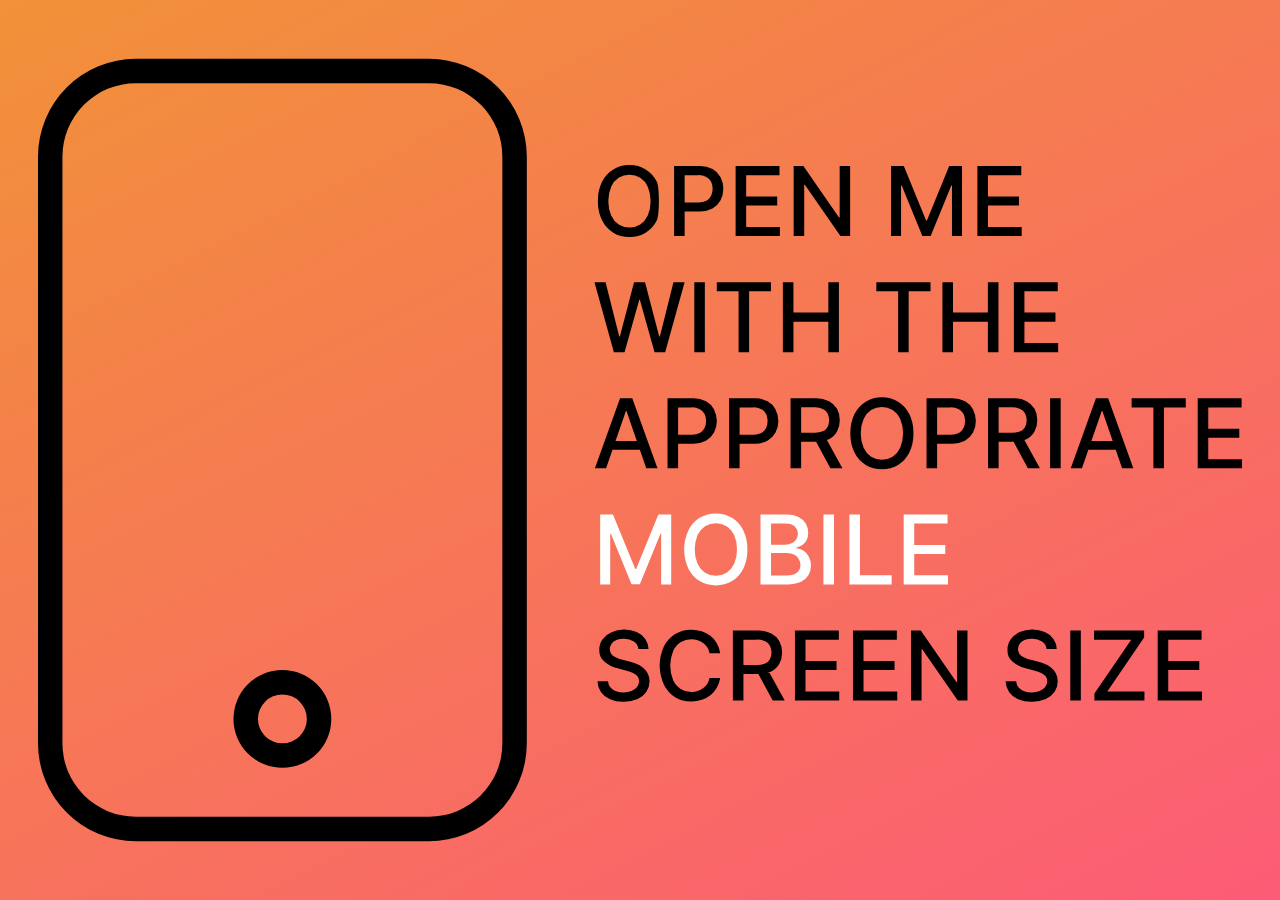
<file: index.html>
<!DOCTYPE html>
<html lang="en">
  <head>
    <meta charset="UTF-8" />
    <meta http-equiv="X-UA-Compatible" content="IE=edge" />
    <meta name="viewport" content="width=device-width, initial-scale=1.0" />
    <title>Syndicat Web Developers</title>
    <link rel="stylesheet" href="gallery.css" />
    <link rel="stylesheet" href="style.css" />
  </head>
  <body>
    <main>
      <div class="container">
        <div class="banner">
          <div class="banner-bg">
            <div class="profile">
              <div class="title">
                <h1>Syndicat</h1>
                <p>Website Developers</p>
              </div>
              <div class="logo">
                <img src="./IMG/logo.svg" alt="Logo" />
              </div>
            </div>
          </div>
        </div>
        <div class="front">
          <div class="navigator">
            <div data-index="1" class="nav-item active">Contact</div>
            <div data-index="2" class="nav-item">Home</div>
            <div data-index="3" class="nav-item">About</div>
            <div data-index="4" class="nav-item">Packages</div>
            <div class="indicator"></div>
          </div>
          <div>
            <div class="screen">
              <div class="wrapper">
                <div data-index="1" class="screen-container contact active">
                    <div class="contact-info">
                      <div class="icon-box">
                        <img src="./IMG/ICONS/phone.svg" alt="" />
                      </div>
                      <div class="info-box">
                        <p><a href="tel:0944291235">0944291235</a></p>
                        <p><a href="tel:0964534544">0964534544</a></p>
                        <p><a href="tel:0988727773">0988727773</a></p>
                      </div>
                    </div>
                    <div class="social-address">
                      <div>
                        <img src="./IMG/ICONS/instagram.svg" alt="" />
                        <a href="https://instagram.com/syndicat">/syndicat</a>
                      </div>
                      <div>
                        <img src="./IMG/ICONS/tiktok.svg" alt="" />
                        <a href="https://tiktok.com/syndicat">/syndicat</a>
                      </div>
                      <div>
                        <img src="./IMG/ICONS/telegram.svg" alt="" />
                        <a href="https://telegram.com/syndicat">@syndicat</a>
                      </div>
                      <div>
                        <img src="./IMG/ICONS/facebook.svg" alt="" />
                        <a href="https://facebook.com/syndicat">/syndicat</a>
                      </div>
                      <div>
                        <img src="./IMG/ICONS/linkedin.svg" alt="" />
                        <a href="https://linkedin.com/syndicat">/syndicat</a>
                      </div>
                    </div>
                    <div class="form">
                      <form action="./" method="POST">
                        <input autocomplete="name" type="text" name="name" placeholder="Name" />
                        <input autocomplete="tel" type="tel" name="phone" placeholder="Phone" />
                        <textarea   
                          name="message"
                          rows="3"
                          placeholder="Message"
                        ></textarea>
                        <input type="submit" name="submit" value="Send Message" />
                      </form>
                    </div>
                </div>
                <div data-index="2" class="screen-container">

                    <img class="hero-img" src="./IMG/hero.svg" alt="" />
                </div>
                <div data-index="3" class="screen-container">
                  <div class="bottom-blur-div"></div>
                  <div class="about-box">
                    <h3>About Us</h3>
                    <p>
                      We are <span class="brand-unique">syndicat</span> website developers. founded in 2023. Our aim is to make digital services affordable. our focus areas are:

                      <br>
                      <br> • Website development
                      <br> • UI/UX Design
                      <br> • NFC - Business Card
                    </p>
                    <h3>Gallery</h3>
                  </div>
                  <div class="magnific-img-container">
                    <div class="magnific-img">
                      <a class="image-popup-vertical-fit" href="./IMG/0893.png" title="Made by syndicat">
                        <img src="./IMG/0893.png" alt="Made by syndicat" />
                      </a>
                    </div>
                    <div class="magnific-img">
                      <a class="image-popup-vertical-fit" href="./IMG/Tablet Screen Mockups.png" title="Made by syndicat">
                        <img src="./IMG/Tablet Screen Mockups.png" alt="Made by syndicat" />
                      </a>
                    </div>
                    <div class="magnific-img">
                      <a class="image-popup-vertical-fit" href="./IMG/OWINKB1.png" title="Made by syndicat">
                        <img src="./IMG/OWINKB1.png" alt="Made by syndicat" />
                      </a>
                    </div>
                    <div class="magnific-img">
                      <a class="image-popup-vertical-fit" href="./IMG/Computer Monitor Mockup@0.75x.png" title="Made by syndicat">
                        <img src="./IMG/Computer Monitor Mockup@0.75x.png" alt="Made by syndicat" />
                      </a>
                    </div>
                    <div class="magnific-img">
                      <a class="image-popup-vertical-fit" href="./IMG/s0893.png" title="Made by syndicat">
                        <img src="./IMG/s0893.png" alt="Made by syndicat" />
                      </a>
                    </div>
                    <div class="magnific-img">
                      <a class="image-popup-vertical-fit" href="./IMG/pic1.jpg" title="Made by syndicat">
                        <img src="./IMG/pic1.jpg" alt="Made by syndicat" />
                      </a>
                    </div>
                    <div class="magnific-img">
                      <a class="image-popup-vertical-fit" href="./IMG/pic2.jpg" title="Made by syndicat">
                        <img src="./IMG/pic2.jpg" alt="Made by syndicat" />
                      </a>
                    </div>
                    <div class="magnific-img">
                      <a class="image-popup-vertical-fit" href="./IMG/pic3.jpg" title="Made by syndicat">
                        <img src="./IMG/pic3.jpg" alt="Made by syndicat" />
                      </a>
                    </div>

                  </div>
                </div>
                <div
                  data-index="4"
                  class="screen-container packages bottom-blur"
                >
                  <div>
                    <ul>
                      <li class="package-list">
                        <div class="li-img">
                          <img src="IMG/NFC-thumbnail.jpg" alt="" />
                        </div>
                        <div class="info">
                          <div>
                            <h3>NFC - Business Card</h3>
                            <p class="description">One time payment</p>
                          </div>
                          <div class="button">
                            <button>
                              <a href="IMG/nfc-info.jpg" download="nfc-syndicat.jpg">Save <img src="./IMG/ICONS/heart.svg" alt="" /></a>
                            </button>
                          </div>
                          <div class="rating">
                            <div class="stars">
                              <img src="./IMG/ICONS/star.svg" alt="" />
                              <img src="./IMG/ICONS/star.svg" alt="" />
                              <img src="./IMG/ICONS/star.svg" alt="" />
                              <img src="./IMG/ICONS/star.svg" alt="" />
                              <img src="./IMG/ICONS/star.svg" alt="" />
                            </div>
                            <p>5.0 <span>(25 Rate)</span></p>
                          </div>
                          <div class="price">
                            <p>900 Br.</p>
                          </div>
                        </div>
                      </li>
                      <li class="package-list">
                        <div class="li-img">
                          <img src="IMG/pic3.jpg" alt="" />
                        </div>
                        <div class="info">
                          <div>
                            <h3>Website Development</h3>
                            <p class="description">Custom designed</p>
                          </div>
                          <div class="button">
                            <button>
                              <a href="IMG/web-info.jpg" download="web-dev-syndicat.jpg">Save <img src="./IMG/ICONS/heart.svg" alt="" /></a>
                            </button>
                          </div>
                          <div class="rating">
                            <div class="stars">
                              <img src="./IMG/ICONS/star.svg" alt="" />
                              <img src="./IMG/ICONS/star.svg" alt="" />
                              <img src="./IMG/ICONS/star.svg" alt="" />
                              <img src="./IMG/ICONS/star.svg" alt="" />
                              <img src="./IMG/ICONS/star.svg" alt="" />
                            </div>
                            <p>5.0 <span>(25 Rate)</span></p>
                          </div>
                          <div class="price">
                            <p>7500 Br.</p>
                          </div>
                        </div>
                      </li>
                      <li class="package-list">
                        <div class="li-img">
                          <img src="IMG/pic2.jpg" alt="" />
                        </div>
                        <div class="info">
                          <div>
                            <h3>UI/UX Design</h3>
                            <p class="description">Inspired by your brand</p>
                          </div>
                          <div class="button">
                            <button>
                              <a href="IMG/ui-info.jpg" download="ui_ux-syndicat.jpg">Save <img src="./IMG/ICONS/heart.svg" alt="" /></a>
                            </button>
                          </div>
                          <div class="rating">
                            <div class="stars">
                              <img src="./IMG/ICONS/star.svg" alt="" />
                              <img src="./IMG/ICONS/star.svg" alt="" />
                              <img src="./IMG/ICONS/star.svg" alt="" />
                              <img src="./IMG/ICONS/star.svg" alt="" />
                              <img src="./IMG/ICONS/star.svg" alt="" />
                            </div>
                            <p>5.0 <span>(10 Rate)</span></p>
                          </div>
                          <div class="price">
                            <p>5000 Br.</p>
                          </div>
                        </div>
                      </li>

                      <div class="bottom-blur-div"></div>
                    </div>
                    </ul>
                  </div>
              </div>
            </div>
            <div class="tool-bar">
              <div class="tool-bar-item share-container">
                <img
                  class="tool-bar-icon"
                  src="./IMG/ICONS/share.svg"
                  alt="Share Icon"
                />
                <span class="tool-bar-text">Share</span>
              </div>
              <a class="tool-bar-item" href="https://t.me/syndicat">
                  <img
                    class="tool-bar-icon"
                    src="./IMG/ICONS/cart-shopping.svg"
                    alt="Share Icon"
                  />
                  <span class="tool-bar-text">Order Yours</span>
              </a>
              <div class="tool-bar-item save-contact">
                <img
                  class="tool-bar-icon"
                  src="./IMG/ICONS/download.svg"
                  alt="Share Icon"
                />
                <span class="tool-bar-text">Save Contact</span>
              </div>
            </div>
          </div>
        </div>
      </div>
      <div class="responsive">
        <img src="./IMG/ICONS/mobile-button.svg" alt="Mobile Icon" />
      </div>
    </main>

    <script src="./script.js"></script>
    <script src='jquery.min.js'></script>
    <script src='jquery.magnific-popup.min.js'></script>
    <script  src="./script2.js"></script>
    

  </body>
</html>
</file>
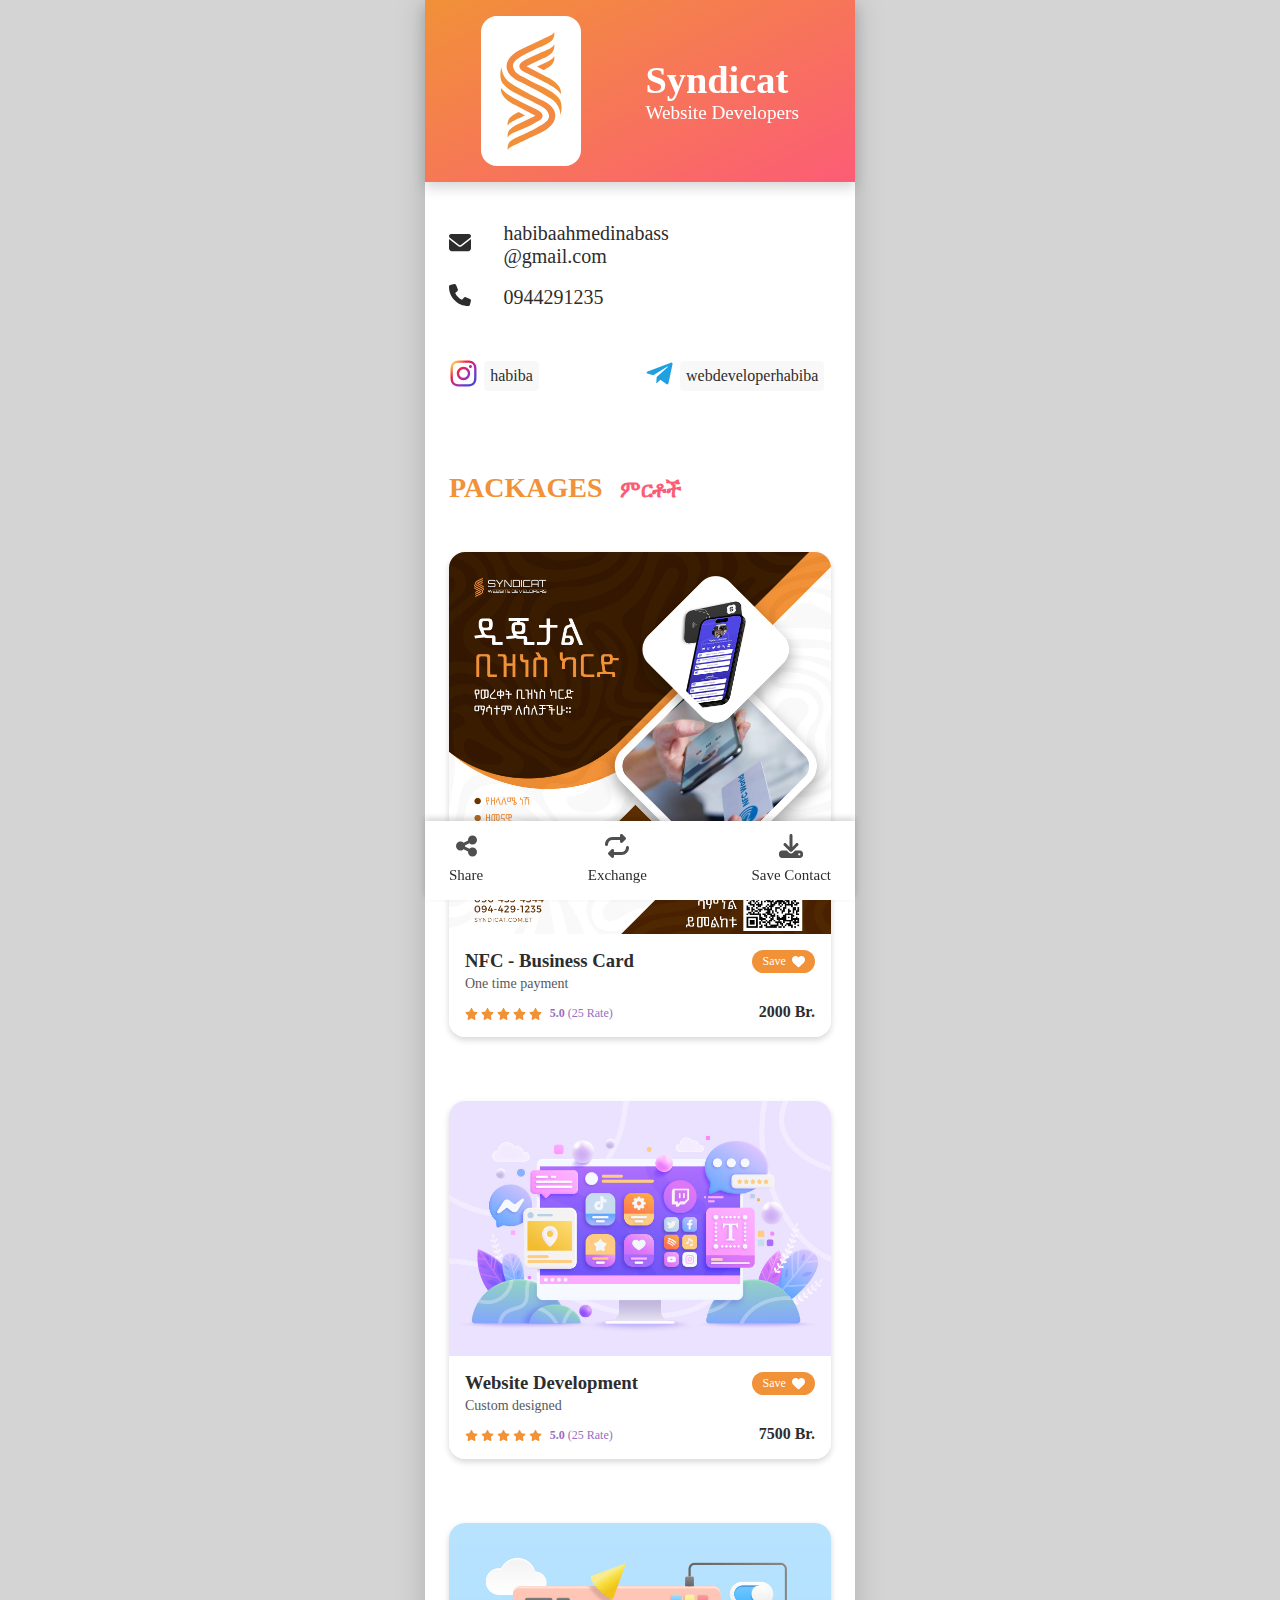
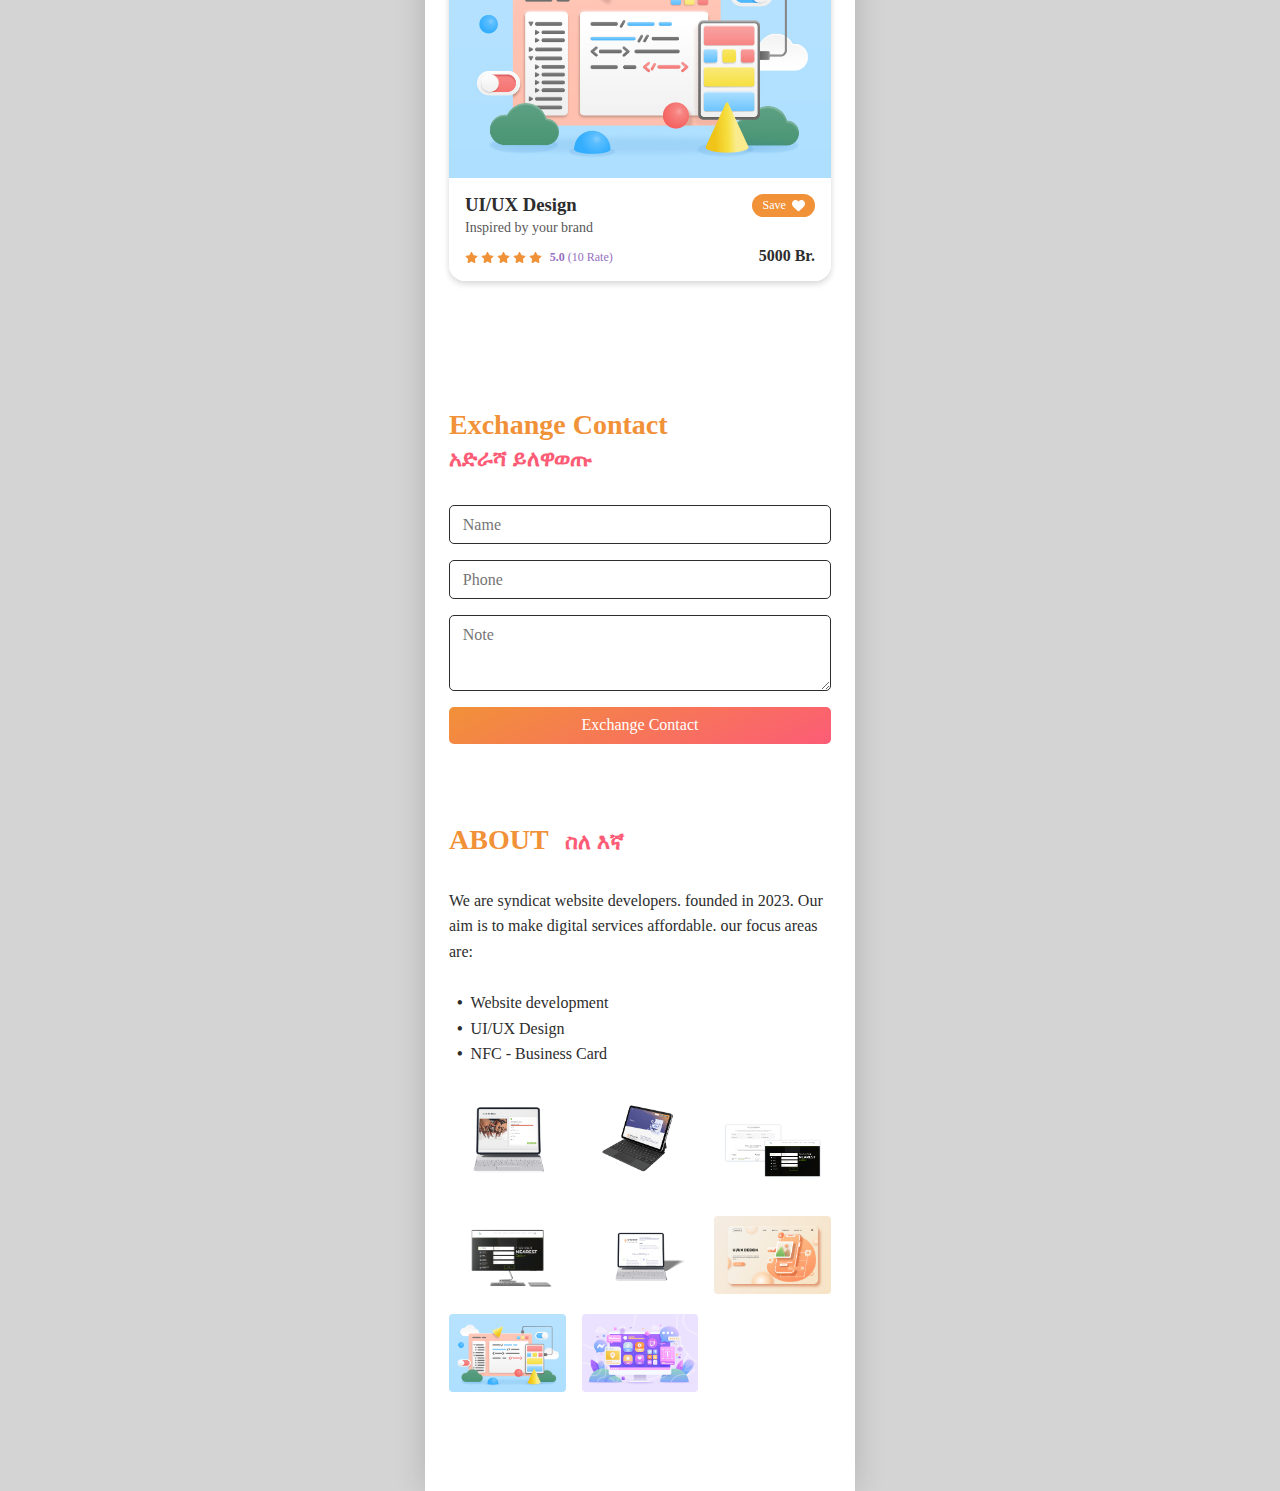
<file: syn3/index.html>
<!DOCTYPE html>
<html lang="en">
  <head>
    <meta charset="UTF-8" />
    <meta name="viewport" content="width=device-width, initial-scale=1.0" />
    <title>Syndicat Website Developers</title>
    <link rel="stylesheet" href="style.css" />
    <link rel="stylesheet" href="gallery.css" />
  </head>
  <body>
    <main>
      <div class="header">
        <div class="header-wrapper">
          <div class="container">
            <div class="header-wrapper-inner">
              <div class="logo">
                <img src="./IMG/logo.svg" alt="" />
              </div>
              <div class="title">
                <p class="title">Syndicat</p>
                <p class="title slogan">Website Developers</p>
              </div>
            </div>
          </div>
        </div>
      </div>
      <div class="contact">
        <div class="container">
          <div class="contact-inner">
            <div class="addresses">
              <div class="address">
                <div class="icon">
                  <img
                    class="icon address-icon"
                    src="./IMG/envelope.svg"
                    alt=""
                  />
                </div>
                <div>
                  <a href="mailto:habibaahmedinabass@gmail.com"
                    >habibaahmedinabass<br />@gmail.com</a
                  >
                </div>
              </div>
              <div class="address">
                <div class="icon">
                  <img class="icon address-icon" src="./IMG/phone.svg" alt="" />
                </div>
                <div class="phones">
                  <a href="tel:0944291235">0944291235</a>
                  <!-- <a href="tel:0964534544">0964534544</a> -->
                  <!-- <a href="tel:0988727773">0988727773</a> -->
                </div>
              </div>
            </div>
            <div class="socials">
              <a href="instagram.com">
                <div class="social">
                  <div class="icon">
                    <img class="icon" src="./IMG/instagram.svg" alt="" />
                  </div>
                  <div><p class="link-text">habiba</p></div>
                </div>
              </a>
              <!-- <a href="instagram.com">
                <div class="social">
                  <div class="icon">
                    <img class="icon" src="./IMG/facebook.svg" alt="" />
                  </div>
                  <div><p class="link-text">Syndicat</p></div>
                </div>
              </a> -->
              <!-- <a href="instagram.com">
                <div class="social">
                  <div class="icon">
                    <img class="icon" src="./IMG/tiktok.svg" alt="" />
                  </div>
                  <div><p class="link-text">Syndicat</p></div>
                </div>
              </a> -->
              <a href="t.me/web_designer_habiba">
                <div class="social">
                  <div class="icon">
                    <img class="icon" src="./IMG/telegram.svg" alt="" />
                  </div>
                  <div><p class="link-text">webdeveloperhabiba</p></div>
                </div>
              </a>
            </div>
          </div>
        </div>
      </div>
      <div class="section-title">
        <div class="container">
          <h2>PACKAGES <span class="amharic">ምርቶች</span></h2>
        </div>
      </div>
      <div class="packages container">
        <ul>
          <li class="package-list">
            <div class="li-img">
              <img src="../IMG/374 - Copy-2000-nfc.jpg" alt="" />
            </div>
            <div class="info">
              <div>
                <h3>NFC - Business Card</h3>
                <p class="description">One time payment</p>
              </div>
              <a
                class="save-link"
                href="../IMG/374 - Copy-2000-nfc.jpg"
                download="nfc-syndicat.jpg"
              >
                <div class="button">
                  <button>Save <img src="./IMG/heart.svg" alt="" /></button>
                </div>
              </a>
              <div class="rating">
                <div class="stars">
                  <img src="./IMG/star.svg" alt="" />
                  <img src="./IMG/star.svg" alt="" />
                  <img src="./IMG/star.svg" alt="" />
                  <img src="./IMG/star.svg" alt="" />
                  <img src="./IMG/star.svg" alt="" />
                </div>
                <p>5.0 <span>(25 Rate)</span></p>
              </div>
              <div class="price">
                <p>2000 Br.</p>
              </div>
            </div>
          </li>
          <li class="package-list">
            <div class="li-img">
              <img src="../IMG/pic3.jpg" alt="" />
            </div>
            <div class="info">
              <div>
                <h3>Website Development</h3>
                <p class="description">Custom designed</p>
              </div>
              <a
                class="save-link"
                href="../IMG/web-info.jpg"
                download="web-dev-syndicat.jpg"
              >
                <div class="button">
                  <button>
                    Save
                    <img src="./IMG/heart.svg" alt="" />
                  </button>
                </div>
              </a>
              <div class="rating">
                <div class="stars">
                  <img src="./IMG/star.svg" alt="" />
                  <img src="./IMG/star.svg" alt="" />
                  <img src="./IMG/star.svg" alt="" />
                  <img src="./IMG/star.svg" alt="" />
                  <img src="./IMG/star.svg" alt="" />
                </div>
                <p>5.0 <span>(25 Rate)</span></p>
              </div>
              <div class="price">
                <p>7500 Br.</p>
              </div>
            </div>
          </li>
          <li class="package-list">
            <div class="li-img">
              <img src="../IMG/pic2.jpg" alt="" />
            </div>
            <div class="info">
              <div>
                <h3>UI/UX Design</h3>
                <p class="description">Inspired by your brand</p>
              </div>
              <a
                class="save-link"
                href="../IMG/ui-info.jpg"
                download="ui_ux-syndicat.jpg"
              >
                <div class="button">
                  <button>Save <img src="./IMG/heart.svg" alt="" /></button>
                </div>
              </a>
              <div class="rating">
                <div class="stars">
                  <img src="./IMG/star.svg" alt="" />
                  <img src="./IMG/star.svg" alt="" />
                  <img src="./IMG/star.svg" alt="" />
                  <img src="./IMG/star.svg" alt="" />
                  <img src="./IMG/star.svg" alt="" />
                </div>
                <p>5.0 <span>(10 Rate)</span></p>
              </div>
              <div class="price">
                <p>5000 Br.</p>
              </div>
            </div>
          </li>
        </ul>
      </div>
      <div id="order" class="section-title">
        <div class="container">
          <h2>
            Exchange Contact<span class="amharic"
              ><br />
              አድራሻ ይለዋወጡ</span
            >
          </h2>
        </div>
      </div>
      <div class="order container">
        <div class="form">
          <form>
            <input
              autocomplete="name"
              type="text"
              name="name"
              placeholder="Name"
            />
            <input
              autocomplete="tel"
              type="tel"
              name="phone"
              placeholder="Phone"
            />
            <textarea name="message" rows="3" placeholder="Note"></textarea>
            <input type="submit" name="submit" value="Exchange Contact" />
          </form>
        </div>
      </div>
      <div class="section-title">
        <div class="container">
          <h2>ABOUT <span class="amharic">ስለ እኛ</span></h2>
        </div>
      </div>
      <div class="about container">
        <p class="about-text">
          We are <span class="brand-unique">syndicat</span> website developers.
          founded in 2023. Our aim is to make digital services affordable. our
          focus areas are:

          <br />
          <br />
          <span class="span-li">Website development</span> <br />
          <span class="span-li">UI/UX Design</span> <br />
          <span class="span-li">NFC - Business Card</span>
        </p>
      </div>
      <div class="gallery container">
        <div class="magnific-img-container">
          <div class="magnific-img">
            <a
              class="image-popup-vertical-fit"
              href="../IMG/0893.png"
              title="Made by syndicat"
            >
              <img src="../IMG/0893.png" alt="Made by syndicat" />
            </a>
          </div>
          <div class="magnific-img">
            <a
              class="image-popup-vertical-fit"
              href="../IMG/Tablet Screen Mockups.png"
              title="Made by syndicat"
            >
              <img
                src="../IMG/Tablet Screen Mockups.png"
                alt="Made by syndicat"
              />
            </a>
          </div>
          <div class="magnific-img">
            <a
              class="image-popup-vertical-fit"
              href="../IMG/OWINKB1.png"
              title="Made by syndicat"
            >
              <img src="../IMG/OWINKB1.png" alt="Made by syndicat" />
            </a>
          </div>
          <div class="magnific-img">
            <a
              class="image-popup-vertical-fit"
              href="../IMG/Computer Monitor Mockup@0.75x.png"
              title="Made by syndicat"
            >
              <img
                src="../IMG/Computer Monitor Mockup@0.75x.png"
                alt="Made by syndicat"
              />
            </a>
          </div>
          <div class="magnific-img">
            <a
              class="image-popup-vertical-fit"
              href="../IMG/s0893.png"
              title="Made by syndicat"
            >
              <img src="../IMG/s0893.png" alt="Made by syndicat" />
            </a>
          </div>
          <div class="magnific-img">
            <a
              class="image-popup-vertical-fit"
              href="../IMG/pic1.jpg"
              title="Made by syndicat"
            >
              <img src="../IMG/pic1.jpg" alt="Made by syndicat" />
            </a>
          </div>
          <div class="magnific-img">
            <a
              class="image-popup-vertical-fit"
              href="../IMG/pic2.jpg"
              title="Made by syndicat"
            >
              <img src="../IMG/pic2.jpg" alt="Made by syndicat" />
            </a>
          </div>
          <div class="magnific-img">
            <a
              class="image-popup-vertical-fit"
              href="../IMG/pic3.jpg"
              title="Made by syndicat"
            >
              <img src="../IMG/pic3.jpg" alt="Made by syndicat" />
            </a>
          </div>
        </div>
      </div>
      <div class="menu container">
        <div class="menu-item share-container">
          <div class="menu-icon">
            <img src="./IMG/share-nodes.svg" alt="" />
          </div>
          <p class="menu-text">Share</p>
        </div>
        <a href="#order" class="menu-item">
          <div class="menu-icon">
            <img src="./IMG/repeat.svg" alt="" />
          </div>
          <p class="menu-text">Exchange</p>
        </a>
        <a
          href="./SYNDICAT website developers.vcf"
          download="Syndicat web developers.vcf"
          class="menu-item save-contact"
        >
          <div class="menu-icon">
            <img src="./IMG/download.svg" alt="" />
          </div>
          <p class="menu-text">Save Contact</p>
        </a>
      </div>
    </main>
    <script src="./jquery.min.js"></script>
    <script src="./jquery.magnific-popup.min.js"></script>
    <script src="./script2.js"></script>
    <script src="./script.js"></script>
  </body>
</html>
</file>
<file: style.css>
@font-face {
  font-family: "Inter";
  src: url("fonts/Inter-VariableFont_slnt,wght.ttf");
  /* src: local("☺"),url("fonts/Inter-VariableFont_slnt\,wght.ttf") format("truetype"); */
}

*,
::before,
::after {
  font-family: inter;
  margin: 0;
  padding: 0;
  box-sizing: border-box;
}
:root {
  --primary: #f19138;
  --primary-light: #ffccd5;
  --text-secondary: #ffffff;
  --background: #e1e4f2;
  --bg-2: #f2f4ff;
  --gold: #d0ba6f;
  --dark: #000000;
  --dark-2: #1a0408;
  --dark-3: #4d1c24;
  --dark-3: #4d1c24;
  --dark-4: #822f3d;
}
h1,
h2,
h3,
h4,
h5,
h6,
b,
strong {
  font-weight: 600;
}
p {
  line-height: 1.4em;
}
a {
  color: inherit;
  text-decoration: inherit;
}
html {
  font-weight: 300;
}
main {
  min-height: 100vh;
  width: 100vw;
}
.responsive {
  width: 100vw;
  height: 100vh;
  background: var(--primary);
}
.container {
  position: relative;
  min-height: 100vh;
  width: 100%;
  background: var(--background);
}
.banner {
  height: 40vh;
  border-radius: 0 0 1.6rem 1.6rem;
  overflow: hidden;
  background: var(--primary-light);
  color: var(--text-secondary);
}
.banner-bg {
  border-radius: 0 0 1.6rem 1.6rem;
  padding-top: calc(8vh - 1.6rem);
  background: linear-gradient(333deg, #fc5c76, #f19138);
  background-position: center;
  background-repeat: no-repeat;
  background-size: cover;
  height: 100%;
}
.logo {
  background: var(--text-secondary);
  border-radius: 1000px;
  display: flex;
  align-items: center;
  justify-content: center;
  width: 25vw;
  height: 25vw;
  position: relative;
}
.logo img {
  z-index: 2;
  height: 20vw;
  max-width: 100px;
}
.profile {
  display: flex;
  align-items: center;
  justify-content: space-between;
}
.profile .title h1 {
  margin-bottom: 0.4rem;
}
.profile,
.front {
  padding-left: 8vw;
  padding-right: 8vw;
}
.front {
  position: fixed;
  left: 50%;
  bottom: 0;
  margin-bottom: 2vh;
  width: 100%;
  min-height: 72vh;
  transform: translateX(-50%);
  display: flex;
  flex-direction: column;
  align-items: stretch;
  justify-content: space-between;
}
/* ///////////////////////////
///////////////////////////
/////////////////////////// */
.hero-img {
  width: 100%;
}
.order-box {
  padding: 1rem 0;
  display: flex;
  flex-direction: row;
  flex-wrap: nowrap;
  align-items: stretch;
  justify-content: space-between;
  gap: 1rem;
}
.order-box .line {
  width: 1px;
  border: 1px solid var(--dark-3);
}
.order-box img {
  width: 100%;
}
.contact-info {
  font-size: 0.9rem;
  display: grid;
  align-items: center;
  grid-template-rows: 1fr;
  grid-template-columns: auto 1fr;
  column-gap: 0.8rem;
  row-gap: 1.6rem;
}
.icon-box {
  padding: 4px;
  background: var(--bg-2);
  display: flex;
  align-items: center;
  justify-content: center;
  border-radius: 100px;
  width: 3rem;
  height: 3rem;
}
.icon-box img {
  width: 55%;
}
.info-box {
  display: flex;
  flex-direction: row;
  gap: 0.6rem 1.6rem;
  flex-wrap: wrap;
}
.social-address {
  display: flex;
  align-items: center;
  justify-content: center;
  flex-wrap: wrap;
  gap: 1rem 0.5rem;
  font-size: 0.8rem;
}
.social-address > * {
  display: flex;
  align-items: center;
  justify-content: center;
  flex-wrap: nowrap;
  gap: 0.4rem;
  background: var(--bg-2);
  padding: 2px 4px;
  border-radius: 2px;
}
.social-address img {
  height: 1rem;
}
form {
  display: flex;
  align-items: stretch;
  flex-direction: column;
  gap: 1rem;
}
form input,
form textarea {
  appearance: none;
  -webkit-appearance: none;
  border: 1px solid var(--dark-3);
  padding: 0.6rem 0.8rem;
  border-radius: 5px;
  font-size: 0.8rem;
  color: inherit;
}
form input:last-child {
  background: linear-gradient(333deg, #fc5c76, #f19138);
  border: none;
  color: var(--text-secondary);
}
/* __________________________ */
/* __________________________ */
/* __________________________ */

.about-box > * {
  margin-bottom: 1.2rem;
}
.about-box > *:last-child {
  margin-top: 3rem;
  margin-bottom: 1.6rem;
}
.brand-unique {
  color: var(--primary);
  font-weight: 600;
  text-transform: uppercase;
}

/* __________________________ */
/* __________________________ */
/* __________________________ */
.packages ul {
  position: relative;
  list-style: none;
  display: flex;
  flex-direction: column;
  gap: 4rem;
  padding-bottom: 2rem;
}
.li-img {
  /* height: 60%; */
  border-radius: 8px;
  overflow: hidden;
  margin-bottom: 1rem;
}
.li-img img {
  border-radius: 8px;
  width: 100%;
  height: 100%;
  object-fit: cover;
}

.package-list .info {
  display: grid;
  grid-template-rows: auto auto;
  grid-template-columns: auto auto;
  column-gap: 0.8rem;
  row-gap: 0.2rem;
}

.package-list .button {
  justify-self: end;
}
.package-list button {
  justify-self: end;
  display: flex;
  align-items: center;
  gap: 0.4rem;
  font-size: 12px;
  background: var(--primary);
  color: #ffffff;
  padding: 4px 10px;
  border: none;
  border-radius: 100px;
}
.package-list button img {
  width: 0.8rem;
}
.rating {
  align-self: end;
  display: flex;
  align-items: center;
  gap: 0.5rem;
}
.rating p {
  font-size: 12px;
}
.stars {
  display: flex;
  align-items: center;
  gap: 0.2rem;
}
.rating p {
  font-weight: 700;
}
.rating span {
  font-weight: 400;
  color: var(--primary);
}
.package-list .description {
  font-size: 14px;
}
.stars img {
  width: 0.8rem;
}
.package-list .price {
  font-weight: 700;
  align-self: end;
  justify-self: end;
}
.bottom-blur {
  position: relative;
}
.bottom-blur-div {
  width: 80%;
  height: 4rem;
  position: fixed;
  left: 50%;
  transform: translateX(-50%);
  bottom: 7.6rem;
  border-radius: 0 0 10px 10px;
  z-index: 2;
  background: linear-gradient(0deg, rgb(255, 255, 255), transparent);
}

/* //////////////////////////
//////////////////////////
////////////////////////// */
.navigator {
  position: relative;
  margin-bottom: 3rem;
  display: flex;
  align-items: center;
  justify-content: space-between;
  color: var(--text-secondary);
}

.navigator .active {
  font-weight: 600;
}

.indicator {
  width: 7px;
  height: 7px;
  background: var(--text-secondary);
  border-radius: 100px;
  position: absolute;
  z-index: 2;
  transition: 0.4s ease-in-out;
  margin-bottom: -45px;
}
.nav-item {
  cursor: pointer;
}
.nav-item:nth-child(1).active ~ .indicator {
  transform: translateX(calc(1vw + 20px));
}
.nav-item:nth-child(2).active ~ .indicator {
  transform: translateX(29.6vw);
}
.nav-item:nth-child(3).active ~ .indicator {
  transform: translateX(50vw);
}
.nav-item:nth-child(4).active ~ .indicator {
  transform: translateX(74vw);
}

.screen,
.tool-bar {
  background: var(--text-secondary);
  border-radius: 10px;
  font-weight: 400;
}
.screen {
  padding-top: 2rem;
  padding-bottom: 2rem;
  height: 55vh;
  overflow: hidden;
}
.tool-bar {
  padding: 1rem;
  margin-top: 1rem;
  display: flex;
  align-items: center;
  justify-content: space-between;
}
.tool-bar-item {
  display: flex;
  align-items: center;
  justify-content: space-between;
  flex-direction: column;
}
.tool-bar-icon {
  width: 1.6rem;
  margin-bottom: 4px;
}
.tool-bar-text {
  font-size: 0.8em;
  font-weight: 400;
}
.screen-container {
  height: 100%;
  overflow-y: scroll;
  padding-left: 1rem;
  padding-right: 1rem;
  width: calc(100% * 1);
  flex-grow: 1;
  flex-shrink: 0;
  scrollbar-width: 0px;
}
.magnific-img-container {
  padding-bottom: 1.5rem;
}
.screen-container.contact {
  display: flex;
  flex-direction: column;
  gap: 2.4rem;
}
.screen-container:not(.active) {
  display: none;
  visibility: hidden;
  opacity: 0;
}
.screen .wrapper {
  position: relative;
  display: flex;
  height: 100%;
}

.responsive {
  display: none;
  position: fixed;
  top: 0;
  left: 0;
  width: 100%;
  height: 100%;
  flex-direction: column;
  align-items: center;
  justify-content: center;
  background: linear-gradient(333deg, #fc5c76, #f19138);
  z-index: 12;
}
.responsive img {
  padding: 3vw;
  width: 100%;
  height: 100%;
}

@media (min-width: 769px) {
  .container {
    display: none;
  }
  .responsive {
    display: -webkit-box;
    display: -webkit-flex;
    display: -ms-flexbox;
    display: flex;
  }
}
</file>
<file: syn3/style.css>
*,
::before,
::after {
  margin: 0;
  padding: 0;
  box-sizing: border-box;
  font-family: montserrat;
}

html {
  scroll-behavior: smooth;
}

:root {
  --dark: #2d2d2d;
  --gray: #4f4f4f;
  --purple: #966fbf;
  --pink: #fc5c76;
  --orange: #f19138;
}

body {
  font-family: montserrat;
  background: #d4d4d4;
  background-size: 900px;
  min-height: 100vh;
  color: var(--dark);
}

main {
  box-shadow: 0px 0px 30px rgba(0, 0, 0, 0.16);
  background: #ffffff;
  min-height: 100vh;
}

a {
  color: inherit;
  text-decoration: none;
}

.container {
  padding-left: 1.5rem;
  padding-right: 1.5rem;
  padding-top: 1rem;
  padding-bottom: 1rem;
}

.section-title h2 {
  font-size: 1.75rem;
  font-weight: 900;
  margin-top: 3rem;
  color: var(--orange);
}

.section-title .amharic {
  color: var(--pink);
  font-family: arada;
  font-size: 1.4rem;
  margin-left: 10px;
  font-weight: 700;
}

.header {
  margin-bottom: 1.5rem;
}

.header-wrapper {
  position: relative;
  z-index: 2;
  background: var(--dark-yellow);
  background: linear-gradient(333deg, #fc5c76, #f19138);
  box-shadow: 0px 6px 12px rgba(0, 0, 0, 0.16);
}

.header-wrapper-inner {
  display: flex;
  align-items: center;
  justify-content: space-around;
}

.header-img {
  position: relative;
  z-index: 1;
}

.header-img img {
  width: 100%;
  margin-top: -3px;
}

.logo {
  width: 100px;
  height: 150px;
  background: #ffffff;
  border-radius: 1rem;
  padding: 1rem;
}

.logo img {
  width: 100%;
  height: 100%;
}

.title {
  font-size: 2.4rem;
}

.title {
  font-weight: 700;
  color: #ffffff;
}

.title.slogan {
  font-weight: 300;
  font-size: 1.2rem;
}

.contact-inner {
  display: flex;
  flex-direction: column;
  gap: 3rem;
}

.addresses {
  display: flex;
  flex-direction: column;
  gap: 1rem;
  font-size: 1.25rem;
}

.address {
  display: flex;
  align-items: center;
  gap: 1.6rem;
}

.socials {
  display: grid;
  grid-template-columns: repeat(2, 1fr);
  row-gap: 1rem;
  column-gap: 0.6rem;
}

.social {
  display: flex;
  align-items: center;
  gap: 0.4rem;
}

.link-text {
  background: rgb(248, 248, 248);
  padding: 6px;
  border-radius: 4px;
}

.icon {
  width: 1.8rem;
}

.address-icon {
  width: 1.4rem;
}

.phones {
  display: flex;
  align-items: center;
  flex-wrap: wrap;
  gap: 0.4rem 1rem;
}

.packages {
  background-size: 500px;
  display: grid;
  padding-top: 2rem;
  padding-bottom: 2rem;
  grid-template-columns: repeat(1, 1fr);
  gap: 2rem;
}

.package {
  box-shadow: 0px 3px 6px rgba(0, 0, 0, 0.16);
  border-radius: 1rem;
  overflow: hidden;
  background: wheat;
}

.packages ul {
  position: relative;
  list-style: none;
  display: flex;
  flex-direction: column;
  gap: 4rem;
  padding-bottom: 2rem;
}

.li-img {
  /* height: 60%; */
  border-radius: 8px 8px 0px 0px;
  /* overflow: hidden; */
  margin: 0;
  padding: 0;
}

.li-img img {
  border-radius: 8px 8px 0px 0px;
  width: 100%;
  margin: 0;
  padding: 0;
  height: 100%;
  object-fit: cover;
}

.package-list .info {
  display: grid;
  grid-template-rows: auto auto;
  grid-template-columns: auto auto;
  column-gap: 0.8rem;
  row-gap: 0.2rem;
  padding: 1rem;
  margin-top: -4px;
  background: #ffffff;
}

.package-list .button {
  justify-self: end;
}

.save-link {
  justify-self: end;
}

.package-list button {
  justify-self: end;
  display: flex;
  align-items: center;
  gap: 0.4rem;
  font-size: 12px;
  background: var(--orange);
  color: #ffffff;
  padding: 4px 10px;
  border: none;
  border-radius: 100px;
}

.package-list button img {
  width: 0.8rem;
}

.rating {
  align-self: end;
  display: flex;
  align-items: center;
  gap: 0.5rem;
}

.rating p {
  font-size: 12px;
  color: var(--purple);
}

.stars {
  display: flex;
  align-items: center;
  gap: 0.2rem;
}

.rating p {
  font-weight: 700;
}

.rating span {
  font-weight: 400;
  color: var(--primary);
}

.package-list {
  box-shadow: 0px 3px 6px rgba(0, 0, 0, 0.16);
  border-radius: 1rem;
  overflow: hidden;
}

.package-list .description {
  font-size: 14px;
  margin-top: 4px;
  opacity: 0.8;
  margin-bottom: 8px;
}

.stars img {
  width: 0.8rem;
}

.package-list .price {
  font-weight: 700;
  align-self: end;
  justify-self: end;
}

form {
  display: flex;
  align-items: stretch;
  flex-direction: column;
  gap: 1rem;
}

form input,
form textarea {
  appearance: none;
  -webkit-appearance: none;
  border: 1px solid var(--dark);
  padding: 0.6rem 0.8rem;
  border-radius: 5px;
  font-size: 1rem;
  color: inherit;
}

form input:last-child {
  background: linear-gradient(333deg, #fc5c76, #f19138);
  border: none;
  color: #ffffff;
}

.about-text {
  font-weight: 300;
  line-height: 1.6em;
}
.span-li::before {
  content: "•";
  font-weight: 700;
  margin-left: 0.5rem;
  margin-right: 0.5rem;
}

main .menu {
  width: 100%;
  position: sticky;
  bottom: 0;
  box-shadow: 0px -3px 6px rgba(0, 0, 0, 0.16);
  background: #ffffff;
  padding-top: 0.8rem;
  padding-bottom: 1rem;
  display: flex;
  justify-content: space-between;
}

.menu-item {
  display: flex;
  flex-direction: column;
  align-items: center;
  gap: 5px;
}

.menu-icon img {
  height: 1.5rem;
}

.menu-text {
  font-weight: 300;
  font-size: 15px;
}

@media (min-width: 768px) {
  main {
    max-width: 430px;
    margin-left: auto;
    margin-right: auto;
  }
}

@media (max-width: 390px) {
  html {
    font-size: 15px;
  }
}

@media (max-width: 330px) {
  html {
    font-size: 14px;
  }
}
</file>
<file: gallery.css>
/* <modified> */
.magnific-img-container {
  display: grid;
  grid-template-columns: repeat(3, 1fr);
  gap: 0.5rem;
}
.magnific-img {
  display: inline-block;
}
.magnific-img img {
  border-radius: 4px;
  width: 100%;
  height: 100%;
  object-fit: cover;
}
.magnific-img a {
  height: 24vw;
  display: block;
}
/* </modified> */
a.image-popup-vertical-fit {
  cursor: -webkit-zoom-in;
}
.mfp-with-zoom .mfp-container,
.mfp-with-zoom.mfp-bg {
  opacity: 0;
  -webkit-backface-visibility: hidden;
  backface-visibility: hidden;
  /* ideally, transition speed should match zoom duration */
  -webkit-transition: all 0.3s ease-out;
  -moz-transition: all 0.3s ease-out;
  -o-transition: all 0.3s ease-out;
  transition: all 0.3s ease-out;
}

.mfp-with-zoom.mfp-ready .mfp-container {
  opacity: 1;
}
.mfp-with-zoom.mfp-ready.mfp-bg {
  opacity: 0.98;
}

.mfp-with-zoom.mfp-removing .mfp-container,
.mfp-with-zoom.mfp-removing.mfp-bg {
  opacity: 0;
}
.mfp-arrow-left:before {
  border-right: none !important;
}
.mfp-arrow-right:before {
  border-left: none !important;
}
button.mfp-arrow,
.mfp-counter {
  opacity: 0 !important;
  transition: opacity 200ms ease-in, opacity 2000ms ease-out;
}
.mfp-container:hover button.mfp-arrow,
.mfp-container:hover .mfp-counter {
  opacity: 1 !important;
}

/* Magnific Popup CSS */
.mfp-bg {
  top: 0;
  left: 0;
  width: 100%;
  height: 100%;
  z-index: 1042;
  overflow: hidden;
  position: fixed;
  background: #0b0b0b;
  opacity: 0.8;
}

.mfp-wrap {
  top: 0;
  left: 0;
  width: 100%;
  height: 100%;
  z-index: 1043;
  position: fixed;
  outline: none !important;
  -webkit-backface-visibility: hidden;
  backface-visibility: hidden;
}

.mfp-container {
  text-align: center;
  position: absolute;
  width: 100%;
  height: 100%;
  left: 0;
  top: 0;
  padding: 0 8px;
  box-sizing: border-box;
}

.mfp-container:before {
  content: "";
  display: inline-block;
  height: 100%;
  vertical-align: middle;
}

.mfp-align-top .mfp-container:before {
  display: none;
}

.mfp-content {
  position: relative;
  display: inline-block;
  vertical-align: middle;
  margin: 0 auto;
  text-align: left;
  z-index: 1045;
}

.mfp-inline-holder .mfp-content,
.mfp-ajax-holder .mfp-content {
  width: 100%;
  cursor: auto;
}

.mfp-ajax-cur {
  cursor: progress;
}

.mfp-zoom-out-cur,
.mfp-zoom-out-cur .mfp-image-holder .mfp-close {
  cursor: -moz-zoom-out;
  cursor: -webkit-zoom-out;
  cursor: zoom-out;
}

.mfp-zoom {
  cursor: pointer;
  cursor: -webkit-zoom-in;
  cursor: -moz-zoom-in;
  cursor: zoom-in;
}

.mfp-auto-cursor .mfp-content {
  cursor: auto;
}

.mfp-close,
.mfp-arrow,
.mfp-preloader,
.mfp-counter {
  -webkit-user-select: none;
  -moz-user-select: none;
  user-select: none;
}

.mfp-loading.mfp-figure {
  display: none;
}

.mfp-hide {
  display: none !important;
}

.mfp-preloader {
  color: #ccc;
  position: absolute;
  top: 50%;
  width: auto;
  text-align: center;
  margin-top: -0.8em;
  left: 8px;
  right: 8px;
  z-index: 1044;
}
.mfp-preloader a {
  color: #ccc;
}
.mfp-preloader a:hover {
  color: #fff;
}

.mfp-s-ready .mfp-preloader {
  display: none;
}

.mfp-s-error .mfp-content {
  display: none;
}

button.mfp-close,
button.mfp-arrow {
  overflow: visible;
  cursor: pointer;
  background: transparent;
  border: 0;
  appearance: none;
  -webkit-appearance: none;
  display: block;
  outline: none;
  padding: 0;
  z-index: 1046;
  box-shadow: none;
  touch-action: manipulation;
}

button::-moz-focus-inner {
  padding: 0;
  border: 0;
}

.mfp-close {
  width: 44px;
  height: 44px;
  line-height: 44px;
  position: absolute;
  right: 0;
  top: 0;
  text-decoration: none;
  text-align: center;
  opacity: 0.65;
  padding: 0 0 18px 10px;
  color: #fff;
  font-style: normal;
  font-size: 28px;
  font-family: Arial, Baskerville, monospace;
}
.mfp-close:hover,
.mfp-close:focus {
  opacity: 1;
}
.mfp-close:active {
  top: 1px;
}

.mfp-close-btn-in .mfp-close {
  color: #333;
}

.mfp-image-holder .mfp-close,
.mfp-iframe-holder .mfp-close {
  color: #fff;
  right: -6px;
  text-align: right;
  padding-right: 6px;
  width: 100%;
}

.mfp-counter {
  position: absolute;
  top: 0;
  right: 0;
  color: #ccc;
  font-size: 12px;
  line-height: 18px;
  white-space: nowrap;
}

.mfp-arrow {
  position: absolute;
  opacity: 0.65;
  margin: 0;
  top: 50%;
  margin-top: -55px;
  padding: 0;
  width: 90px;
  height: 110px;
  -webkit-tap-highlight-color: transparent;
}
.mfp-arrow:active {
  margin-top: -54px;
}
.mfp-arrow:hover,
.mfp-arrow:focus {
  opacity: 1;
}
.mfp-arrow:before,
.mfp-arrow:after {
  content: "";
  display: block;
  width: 0;
  height: 0;
  position: absolute;
  left: 0;
  top: 0;
  margin-top: 35px;
  margin-left: 35px;
  border: medium inset transparent;
}
.mfp-arrow:after {
  border-top-width: 13px;
  border-bottom-width: 13px;
  top: 8px;
}
.mfp-arrow:before {
  border-top-width: 21px;
  border-bottom-width: 21px;
  opacity: 0.7;
}

.mfp-arrow-left {
  left: 0;
}
.mfp-arrow-left:after {
  border-right: 17px solid #fff;
  margin-left: 31px;
}
.mfp-arrow-left:before {
  margin-left: 25px;
  border-right: 27px solid #3f3f3f;
}

.mfp-arrow-right {
  right: 0;
}
.mfp-arrow-right:after {
  border-left: 17px solid #fff;
  margin-left: 39px;
}
.mfp-arrow-right:before {
  border-left: 27px solid #3f3f3f;
}

.mfp-iframe-holder {
  padding-top: 40px;
  padding-bottom: 40px;
}
.mfp-iframe-holder .mfp-content {
  line-height: 0;
  width: 100%;
  max-width: 900px;
}
.mfp-iframe-holder .mfp-close {
  top: -40px;
}

.mfp-iframe-scaler {
  width: 100%;
  height: 0;
  overflow: hidden;
  padding-top: 56.25%;
}
.mfp-iframe-scaler iframe {
  position: absolute;
  display: block;
  top: 0;
  left: 0;
  width: 100%;
  height: 100%;
  box-shadow: 0 0 8px rgba(0, 0, 0, 0.6);
  background: #000;
}

/* Main image in popup */
img.mfp-img {
  width: auto;
  max-width: 100%;
  height: auto;
  display: block;
  line-height: 0;
  box-sizing: border-box;
  padding: 40px 0 40px;
  margin: 0 auto;
}

/* The shadow behind the image */
.mfp-figure {
  line-height: 0;
}
.mfp-figure:after {
  content: "";
  position: absolute;
  left: 0;
  top: 40px;
  bottom: 40px;
  display: block;
  right: 0;
  width: auto;
  height: auto;
  z-index: -1;
  box-shadow: 0 0 8px rgba(0, 0, 0, 0.6);
  background: #444;
}
.mfp-figure small {
  color: #bdbdbd;
  display: block;
  font-size: 12px;
  line-height: 14px;
}
.mfp-figure figure {
  margin: 0;
}

.mfp-bottom-bar {
  margin-top: -36px;
  position: absolute;
  top: 100%;
  left: 0;
  width: 100%;
  cursor: auto;
}

.mfp-title {
  text-align: left;
  line-height: 18px;
  color: #f3f3f3;
  word-wrap: break-word;
  padding-right: 36px;
}

.mfp-image-holder .mfp-content {
  max-width: 100%;
}

.mfp-gallery .mfp-image-holder .mfp-figure {
  cursor: pointer;
}

@media screen and (max-width: 800px) and (orientation: landscape),
  screen and (max-height: 300px) {
  /**
       * Remove all paddings around the image on small screen
       */
  .mfp-img-mobile .mfp-image-holder {
    padding-left: 0;
    padding-right: 0;
  }
  .mfp-img-mobile img.mfp-img {
    padding: 0;
  }
  .mfp-img-mobile .mfp-figure:after {
    top: 0;
    bottom: 0;
  }
  .mfp-img-mobile .mfp-figure small {
    display: inline;
    margin-left: 5px;
  }
  .mfp-img-mobile .mfp-bottom-bar {
    background: rgba(0, 0, 0, 0.6);
    bottom: 0;
    margin: 0;
    top: auto;
    padding: 3px 5px;
    position: fixed;
    box-sizing: border-box;
  }
  .mfp-img-mobile .mfp-bottom-bar:empty {
    padding: 0;
  }
  .mfp-img-mobile .mfp-counter {
    right: 5px;
    top: 3px;
  }
  .mfp-img-mobile .mfp-close {
    top: 0;
    right: 0;
    width: 35px;
    height: 35px;
    line-height: 35px;
    background: rgba(0, 0, 0, 0.6);
    position: fixed;
    text-align: center;
    padding: 0;
  }
}

@media all and (max-width: 900px) {
  .mfp-arrow {
    -webkit-transform: scale(0.75);
    transform: scale(0.75);
  }
  .mfp-arrow-left {
    -webkit-transform-origin: 0;
    transform-origin: 0;
  }
  .mfp-arrow-right {
    -webkit-transform-origin: 100%;
    transform-origin: 100%;
  }
  .mfp-container {
    padding-left: 6px;
    padding-right: 6px;
  }
}
</file>
<file: syn3/gallery.css>
/* <modified> */
.magnific-img-container {
  display: grid;
  grid-template-columns: repeat(3, 1fr);
  gap: 1rem;
}
.magnific-img {
  display: inline-block;
}
.magnific-img img {
  border-radius: 4px;
  width: 100%;
  height: 100%;
  object-fit: cover;
}
.magnific-img a {
  /* height: 24vw; */
  display: block;
}
/* </modified> */
a.image-popup-vertical-fit {
  cursor: -webkit-zoom-in;
}
.mfp-with-zoom .mfp-container,
.mfp-with-zoom.mfp-bg {
  opacity: 0;
  -webkit-backface-visibility: hidden;
  backface-visibility: hidden;
  /* ideally, transition speed should match zoom duration */
  -webkit-transition: all 0.3s ease-out;
  -moz-transition: all 0.3s ease-out;
  -o-transition: all 0.3s ease-out;
  transition: all 0.3s ease-out;
}

.mfp-with-zoom.mfp-ready .mfp-container {
  opacity: 1;
}
.mfp-with-zoom.mfp-ready.mfp-bg {
  opacity: 0.98;
}

.mfp-with-zoom.mfp-removing .mfp-container,
.mfp-with-zoom.mfp-removing.mfp-bg {
  opacity: 0;
}
.mfp-arrow-left:before {
  border-right: none !important;
}
.mfp-arrow-right:before {
  border-left: none !important;
}
button.mfp-arrow,
.mfp-counter {
  opacity: 0 !important;
  transition: opacity 200ms ease-in, opacity 2000ms ease-out;
}
.mfp-container:hover button.mfp-arrow,
.mfp-container:hover .mfp-counter {
  opacity: 1 !important;
}

/* Magnific Popup CSS */
.mfp-bg {
  top: 0;
  left: 0;
  width: 100%;
  height: 100%;
  z-index: 1042;
  overflow: hidden;
  position: fixed;
  background: #0b0b0b;
  opacity: 0.8;
}

.mfp-wrap {
  top: 0;
  left: 0;
  width: 100%;
  height: 100%;
  z-index: 1043;
  position: fixed;
  outline: none !important;
  -webkit-backface-visibility: hidden;
  backface-visibility: hidden;
}

.mfp-container {
  text-align: center;
  position: absolute;
  width: 100%;
  height: 100%;
  left: 0;
  top: 0;
  padding: 0 8px;
  box-sizing: border-box;
}

.mfp-container:before {
  content: "";
  display: inline-block;
  height: 100%;
  vertical-align: middle;
}

.mfp-align-top .mfp-container:before {
  display: none;
}

.mfp-content {
  position: relative;
  display: inline-block;
  vertical-align: middle;
  margin: 0 auto;
  text-align: left;
  z-index: 1045;
}

.mfp-inline-holder .mfp-content,
.mfp-ajax-holder .mfp-content {
  width: 100%;
  cursor: auto;
}

.mfp-ajax-cur {
  cursor: progress;
}

.mfp-zoom-out-cur,
.mfp-zoom-out-cur .mfp-image-holder .mfp-close {
  cursor: -moz-zoom-out;
  cursor: -webkit-zoom-out;
  cursor: zoom-out;
}

.mfp-zoom {
  cursor: pointer;
  cursor: -webkit-zoom-in;
  cursor: -moz-zoom-in;
  cursor: zoom-in;
}

.mfp-auto-cursor .mfp-content {
  cursor: auto;
}

.mfp-close,
.mfp-arrow,
.mfp-preloader,
.mfp-counter {
  -webkit-user-select: none;
  -moz-user-select: none;
  user-select: none;
}

.mfp-loading.mfp-figure {
  display: none;
}

.mfp-hide {
  display: none !important;
}

.mfp-preloader {
  color: #ccc;
  position: absolute;
  top: 50%;
  width: auto;
  text-align: center;
  margin-top: -0.8em;
  left: 8px;
  right: 8px;
  z-index: 1044;
}
.mfp-preloader a {
  color: #ccc;
}
.mfp-preloader a:hover {
  color: #fff;
}

.mfp-s-ready .mfp-preloader {
  display: none;
}

.mfp-s-error .mfp-content {
  display: none;
}

button.mfp-close,
button.mfp-arrow {
  overflow: visible;
  cursor: pointer;
  background: transparent;
  border: 0;
  appearance: none;
  -webkit-appearance: none;
  display: block;
  outline: none;
  padding: 0;
  z-index: 1046;
  box-shadow: none;
  touch-action: manipulation;
}

button::-moz-focus-inner {
  padding: 0;
  border: 0;
}

.mfp-close {
  width: 44px;
  height: 44px;
  line-height: 44px;
  position: absolute;
  right: 0;
  top: 0;
  text-decoration: none;
  text-align: center;
  opacity: 0.65;
  padding: 0 0 18px 10px;
  color: #fff;
  font-style: normal;
  font-size: 28px;
  font-family: Arial, Baskerville, monospace;
}
.mfp-close:hover,
.mfp-close:focus {
  opacity: 1;
}
.mfp-close:active {
  top: 1px;
}

.mfp-close-btn-in .mfp-close {
  color: #333;
}

.mfp-image-holder .mfp-close,
.mfp-iframe-holder .mfp-close {
  color: #fff;
  right: -6px;
  text-align: right;
  padding-right: 6px;
  width: 100%;
}

.mfp-counter {
  position: absolute;
  top: 0;
  right: 0;
  color: #ccc;
  font-size: 12px;
  line-height: 18px;
  white-space: nowrap;
}

.mfp-arrow {
  position: absolute;
  opacity: 0.65;
  margin: 0;
  top: 50%;
  margin-top: -55px;
  padding: 0;
  width: 90px;
  height: 110px;
  -webkit-tap-highlight-color: transparent;
}
.mfp-arrow:active {
  margin-top: -54px;
}
.mfp-arrow:hover,
.mfp-arrow:focus {
  opacity: 1;
}
.mfp-arrow:before,
.mfp-arrow:after {
  content: "";
  display: block;
  width: 0;
  height: 0;
  position: absolute;
  left: 0;
  top: 0;
  margin-top: 35px;
  margin-left: 35px;
  border: medium inset transparent;
}
.mfp-arrow:after {
  border-top-width: 13px;
  border-bottom-width: 13px;
  top: 8px;
}
.mfp-arrow:before {
  border-top-width: 21px;
  border-bottom-width: 21px;
  opacity: 0.7;
}

.mfp-arrow-left {
  left: 0;
}
.mfp-arrow-left:after {
  border-right: 17px solid #fff;
  margin-left: 31px;
}
.mfp-arrow-left:before {
  margin-left: 25px;
  border-right: 27px solid #3f3f3f;
}

.mfp-arrow-right {
  right: 0;
}
.mfp-arrow-right:after {
  border-left: 17px solid #fff;
  margin-left: 39px;
}
.mfp-arrow-right:before {
  border-left: 27px solid #3f3f3f;
}

.mfp-iframe-holder {
  padding-top: 40px;
  padding-bottom: 40px;
}
.mfp-iframe-holder .mfp-content {
  line-height: 0;
  width: 100%;
  max-width: 900px;
}
.mfp-iframe-holder .mfp-close {
  top: -40px;
}

.mfp-iframe-scaler {
  width: 100%;
  height: 0;
  overflow: hidden;
  padding-top: 56.25%;
}
.mfp-iframe-scaler iframe {
  position: absolute;
  display: block;
  top: 0;
  left: 0;
  width: 100%;
  height: 100%;
  box-shadow: 0 0 8px rgba(0, 0, 0, 0.6);
  background: #000;
}

/* Main image in popup */
img.mfp-img {
  width: auto;
  max-width: 100%;
  min-width: 90vw;
  height: auto;
  display: block;
  line-height: 0;
  box-sizing: border-box;
  padding: 40px 0 40px;
  margin: 0 auto;
}

/* The shadow behind the image */
.mfp-figure {
  line-height: 0;
}
.mfp-figure:after {
  content: "";
  position: absolute;
  left: 0;
  top: 40px;
  bottom: 40px;
  display: block;
  right: 0;
  width: auto;
  height: auto;
  z-index: -1;
  box-shadow: 0 0 8px rgba(0, 0, 0, 0.6);
  background: #444;
}
.mfp-figure small {
  color: #bdbdbd;
  display: block;
  font-size: 12px;
  line-height: 14px;
}
.mfp-figure figure {
  margin: 0;
}

.mfp-bottom-bar {
  margin-top: -36px;
  position: absolute;
  top: 100%;
  left: 0;
  width: 100%;
  cursor: auto;
}

.mfp-title {
  text-align: left;
  line-height: 18px;
  color: #f3f3f3;
  word-wrap: break-word;
  padding-right: 36px;
}

.mfp-image-holder .mfp-content {
  max-width: 100%;
}

.mfp-gallery .mfp-image-holder .mfp-figure {
  cursor: pointer;
}

@media screen and (max-width: 800px) and (orientation: landscape),
  screen and (max-height: 300px) {
  /**
       * Remove all paddings around the image on small screen
       */
  .mfp-img-mobile .mfp-image-holder {
    padding-left: 0;
    padding-right: 0;
  }
  .mfp-img-mobile img.mfp-img {
    padding: 0;
  }
  .mfp-img-mobile .mfp-figure:after {
    top: 0;
    bottom: 0;
  }
  .mfp-img-mobile .mfp-figure small {
    display: inline;
    margin-left: 5px;
  }
  .mfp-img-mobile .mfp-bottom-bar {
    background: rgba(0, 0, 0, 0.6);
    bottom: 0;
    margin: 0;
    top: auto;
    padding: 3px 5px;
    position: fixed;
    box-sizing: border-box;
  }
  .mfp-img-mobile .mfp-bottom-bar:empty {
    padding: 0;
  }
  .mfp-img-mobile .mfp-counter {
    right: 5px;
    top: 3px;
  }
  .mfp-img-mobile .mfp-close {
    top: 0;
    right: 0;
    width: 35px;
    height: 35px;
    line-height: 35px;
    background: rgba(0, 0, 0, 0.6);
    position: fixed;
    text-align: center;
    padding: 0;
  }
}

@media all and (max-width: 900px) {
  .mfp-arrow {
    -webkit-transform: scale(0.75);
    transform: scale(0.75);
  }
  .mfp-arrow-left {
    -webkit-transform-origin: 0;
    transform-origin: 0;
  }
  .mfp-arrow-right {
    -webkit-transform-origin: 100%;
    transform-origin: 100%;
  }
  .mfp-container {
    padding-left: 6px;
    padding-right: 6px;
  }
}
</file>
